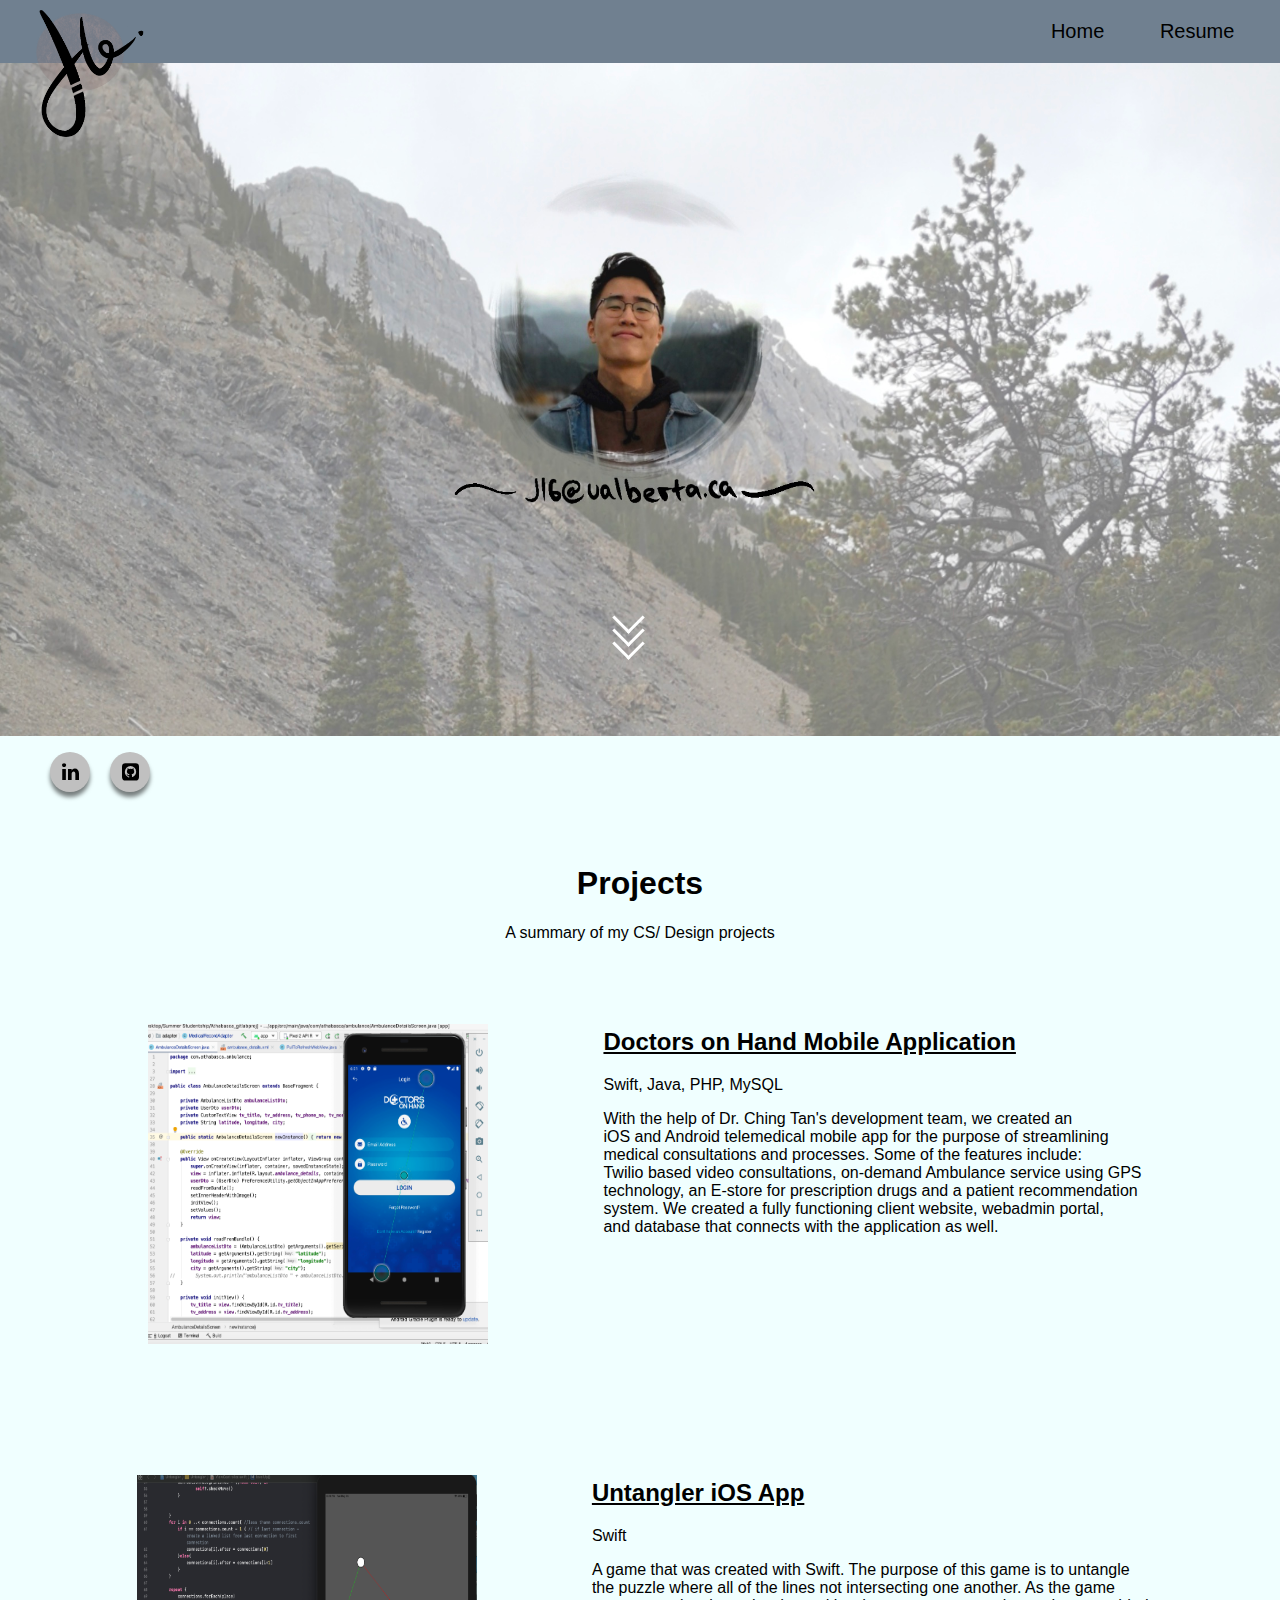
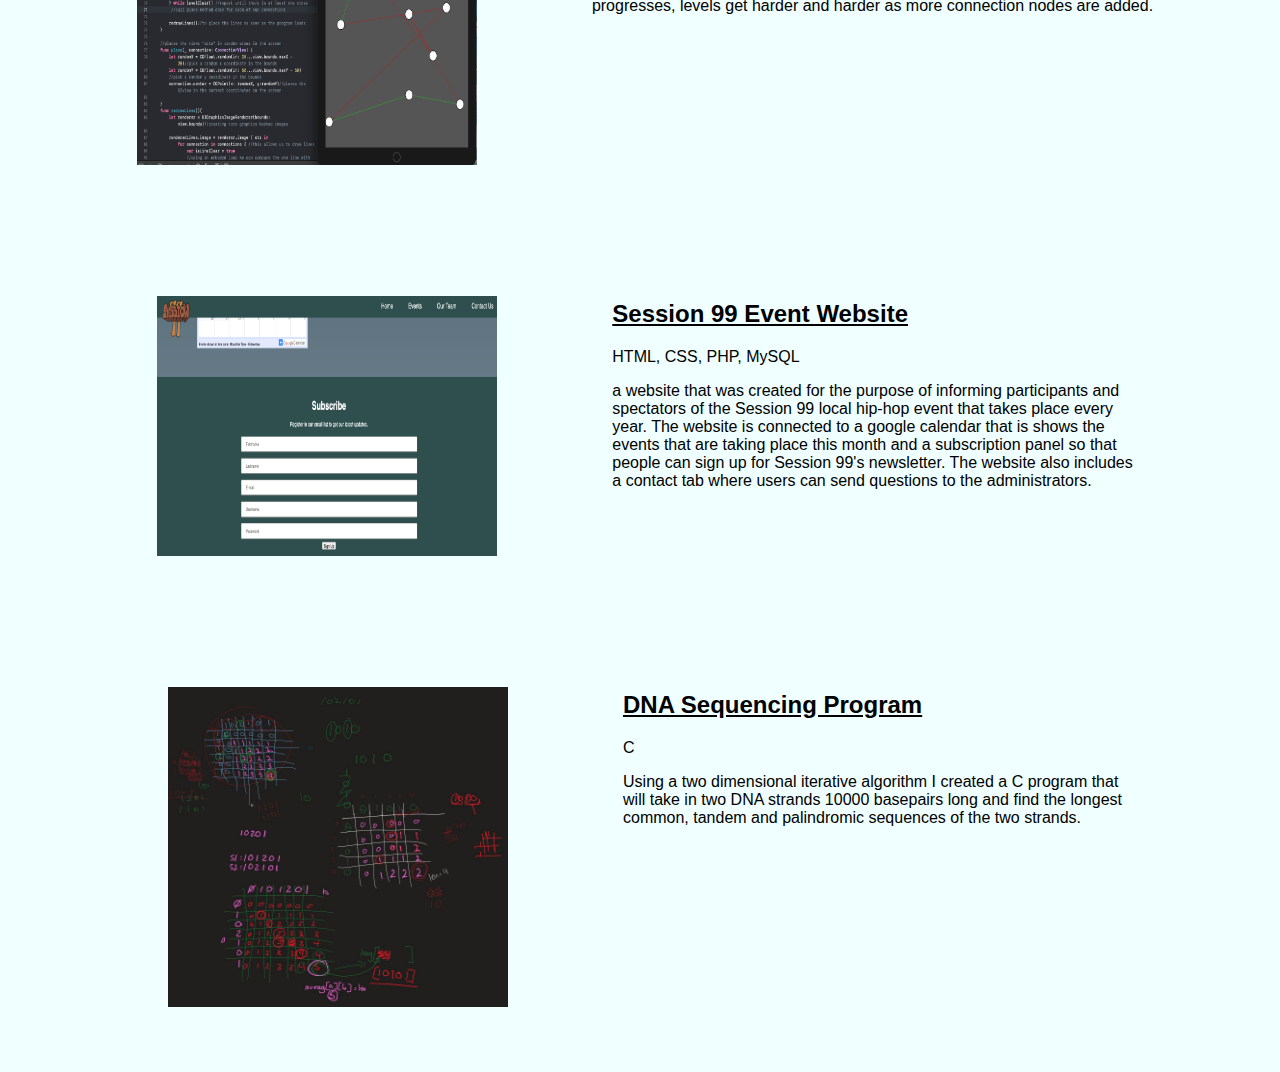
<file: public/index.html>
<!DOCTYPE html> 
<html> 

    
    <head>
        <meta charset="utf-8">
        <title>Jin Lee</title>
        <link rel="stylesheet" type="text/css" href="main.css">
        <link href= "https://stackpath.bootstrapcdn.com/font-awesome/4.7.0/css/font-awesome.min.css" rel="stylesheet" >

        <style>
        nav { 
            background-color: slategray;
            list-style-type: none; 
            text-align: center; 
            margin: 0;
            padding: 0;
        
        }

        nav ul { 
            margin: 0;
            padding: 20px;
            text-align: right;
        }

        nav ul li { 
            display: inline-block;
            font-size: 20px;
            margin: 0 2vw;


        }

        nav ul li a { 
            color: black;
            text-decoration: none;
        }

        .logo-img { 
            float: left;
            position: relative;
            margin: 0px 15px 15px 10px;
        }
        </style>

    </head>


    <body id = "title">

        <div class = "navigation-container">
            <img class = "logo-img" src="Logo.png" width ="150" height="140" alt="Website logo">
           
            <nav>
                <ul>
                    <li><a href="index.html">Home</a></li>
                    <li><a href="resume.html">Resume</a></li>
                </ul>
            </nav>
        </div>

        <br>
        <br>
        <div class = "home_container"> 
           
            
            <img class = "homeimage1" src = "background.jpg"  width = 100%, height = "700px" >
            <div class = "box">
                <span></span>
                <span></span>
                <span></span>
            </div>
        </div>
                
        
        <div class = "media">
            <ul>
                <li><a href="https://www.linkedin.com/in/jinhyunglee/" target= "_blank"><i class="fa fa-linkedin" aria-hidden="true"></i></a></li>
                <li><a href="https://github.com/Jinlehs" target= "_blank"><i class="fa fa-github-square" aria-hidden="true"></i></a></li>
            </ul>
        </div>

        <div class ="Projects">
		    <br>
		    <br>
		    <h1>Projects</h1>

            <p>A summary of my CS/ Design projects</p>
        </div>
        
        
        <div id = "eventscal">
            <div class = "calbox">
                <div class = "cal-col">
                    <p> 
                        <img class = "logo-img" src="doconhand.png" width ="340" height="320" alt="Website logo">
                    </p>
                    
                </div>
                <br>
                
                <div class = "text-col">
                    <h2>   <u>Doctors on Hand Mobile Application</u></h2>
                    
                    <p> Swift, Java, PHP, MySQL </p>
                    <p> <t>With the help of Dr. Ching Tan's development team, we created an </t><br>
                        iOS and Android telemedical mobile app for the purpose of streamlining<br>
                        medical consultations and processes. Some of the features include: <br> 
                        Twilio based video consultations, on-demand Ambulance service using GPS <br>
                        technology, an E-store for prescription drugs and a patient recommendation<br>
                        system. We created a fully functioning client website, webadmin portal, <br>
                        and database that connects with the application as well.<br>
                        </p>
                </div>
            </div>
        </div>
        <div id = "eventscal">
            <div class = "calbox">
                <div class = "cal-col">
                    <p> 
                        <img class = "logo-img" src="untangler.png" width ="340" height="290" alt="Website logo">
                    </p>
                    
                </div>
                <br>
                
                <div class = "text-col">
                    <h2>   <u>Untangler iOS App</u></h2>
                    
                    <p> Swift</p>
                    <p> A game that was created with Swift. The purpose of this game is to untangle<br>
                        the puzzle where all of the lines not intersecting one another. As the game<br>
                        progresses, levels get harder and harder as more connection nodes are added.<br> 
                       
                        </p>
                </div>
            </div>
        </div>
        <div id = "eventscal">
            <div class = "calbox">
                <div class = "cal-col">
                    <p> 
                        <img class = "logo-img" src="session99.png" width ="340" height="260" alt="Website logo">
                    </p>
                    
                </div>
                <br>
                
                <div class = "text-col">
                    <h2>   <u>Session 99 Event Website</u></h2>
                    
                    <p> HTML, CSS, PHP, MySQL </p>
                    <p> a website that was created for the purpose of informing participants and<br>
                        spectators of the Session 99 local hip-hop event that takes place every<br>
                        year. The website is connected to a google calendar that is shows the <br> 
                        events that are taking place this month and a subscription panel so that<br>
                        people can sign up for Session 99's newsletter. The website also includes<br>
                        a contact tab where users can send questions to the administrators.  <br>
                      
                        </p>
                </div>
            </div>
        </div>
        <div id = "eventscal">
            <div class = "calbox">
                <div class = "cal-col">
                    <p> 
                        <img class = "logo-img" src="dna.png" width ="340" height="320" alt="Website logo">
                    </p>
                    
                </div>
                <br>
                
                <div class = "text-col">
                    <h2>   <u>DNA Sequencing Program</u></h2>
                    
                    <p> C  </p>
                    <p> Using a two dimensional iterative algorithm I created a C program that<br>
                        will take in two DNA strands 10000 basepairs long and find the longest<br>
                        common, tandem and palindromic sequences of the two strands.<br> 
                       
                        </p>
                </div>
            </div>
        </div>
    </body> 

</html>
</file>
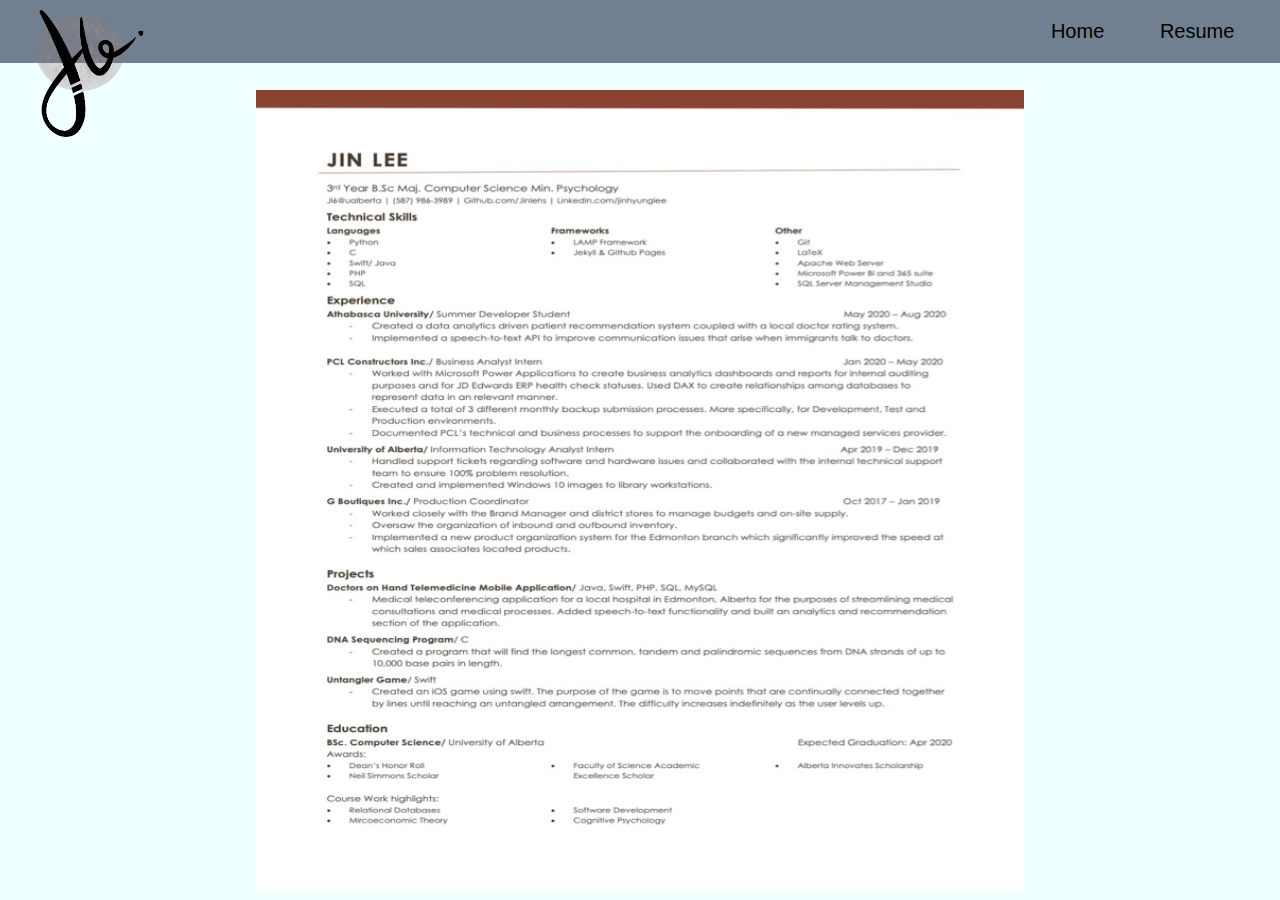
<file: public/resume.html>
<!DOCTYPE html> 
<html> 

    
    <head>
        <meta charset="utf-8">
        <title>Jin Lee</title>
        <link rel="stylesheet" type="text/css" href="resume.css">

        <style>
        nav { 
            background-color: slategray;
            list-style-type: none; 
            text-align: center; 
            margin: 0;
            padding: 0;
        
        }

        nav ul { 
            margin: 0;
            padding: 20px;
            text-align: right;
        }

        nav ul li { 
            display: inline-block;
            font-size: 20px;
            margin: 0 2vw;


        }

        nav ul li a { 
            color: black;
            text-decoration: none;
        }

        .logo-img { 
            float: left;
            position: relative;
            margin: 0px 15px 15px 10px;
        }
        </style>

    </head>


    <body id = "title">

        <div class = "navigation-container">
            <img class = "logo-img" src="Logo.png" width ="150" height="140" alt="Website logo">
            <nav>
                <ul>
                    <li><a href="index.html">Home</a></li>
                    <li><a href="resume.html">Resume</a></li>
            
                </ul>
            </nav>
        </div>

        <br>
        <br>
        <br>
        <br>
        <br>
        
        <div class = "home_container"> 
            
            <img class = "homeimage1" src = "resumejin.jpg"  width = 60%, height = "800px" >
          
        </div>
                
        
    </body> 

</html>
</file>
<file: public/main.css>
#title { 
	font-family: "montserrat-regular", sans-serif;
	color: black;
	font-style: normal;
	text-rendering: optimizeLegibility; 
	/*webkit transform prop enables web autors to transform an element in 2d 
	or 3d space: you can rotate, scale, skew and more
	translatex */
  text-align: center;
  background-color: azure;
   margin: 0;
 }

.navigation-container { 
  position: fixed;
  top: 0;
  left: 0;
  right: 0;
  height: 90px;
  z-index: 2;
  }


.home_container { 
	position: relative;
  z-index: -1;
  margin: 0;
  padding: 0; 
  height: 700px;

 }
 .media { 
    position: relative;
  
    z-index: 2;
 }
 .media ul { 
   display: flex;
   width: 100%;
   text-align: center;
 }

.media ul li { 
  list-style: none;
  display: block;
  float:left; 
  margin: 0 10px;
}

.media ul li .fa { 
  font-size: 20px; 
  line-height:40px;
  transition: .6s; 
  color: #000;
}

.media ul li a { 
  position: relative; 
  display: block; 
  width: 40px; 
  height: 40px;
  border-radius: 50%;
  background-color:silver;
  text-align: center;
  transition: .6s;
  box-shadow: 0 5px 4px rgba(0,0,0,.5);
}

.media ul li fa:hover { 
  transform: translate(0, -10px);
}




.box { 
    position: absolute;
    left:49%;
    bottom: 13%;
    z-index: 1;
    
    }
  
  .box span { 
      display: block;
      width: 20px;
      height: 20px;
      border-bottom: 3px solid #fff;
      border-right: 3px solid #fff;
      transform: rotate(45deg);
      margin: -10px;
      animation: animate 2s infinite;
    }
  
  .box span:nth-child(2)
  {
    animation-delay:-0.2s;
  
  }
  .box span:nth-child(3)
  {
    animation-delay:-0.4s;
  
  }
  
  
  @keyframes animate 
  {
    0%
    {
      opacity:0;
      transform: rotate(45deg) translate(-20px, -20px);
    }
    50%
    {
      opacity:1;
    }
    100%
    {
      opacity:0;
      transform: rotate(45deg) translate(20px, 20px);
    }
  }
  
  .calbox { 
    display: flex;
    align-items: start;
    justify-content: center;
  
   }
  
  .cal-col { 
    text-align: left;
    margin: 10px;
  	padding: 40px;
   }
  .cal-col h1 { 
    text-decoration: underline;
   }
  
  
  .text-col { 
    text-align: left;
    margin: 10px;
 	padding: 40px;
   }
  
  .text-col h1 { 
    text-decoration: underline;
   }
</file>
<file: public/resume.css>
#title { 
	font-family: "montserrat-regular", sans-serif;
	color: black;
	font-style: normal;
	text-rendering: optimizeLegibility; 
	/*webkit transform prop enables web autors to transform an element in 2d 
	or 3d space: you can rotate, scale, skew and more
	translatex */
  text-align: center;
  background-color: azure;
   margin: 0;
 }

.navigation-container { 
  position: fixed;
  top: 0;
  left: 0;
  right: 0;
  height: 90px;
  z-index: 2;
  }


.home_container { 
	position: relative;
  z-index: -1;
  margin: 0;
  padding: 0; 
  height: 700px;

 }
</file>
